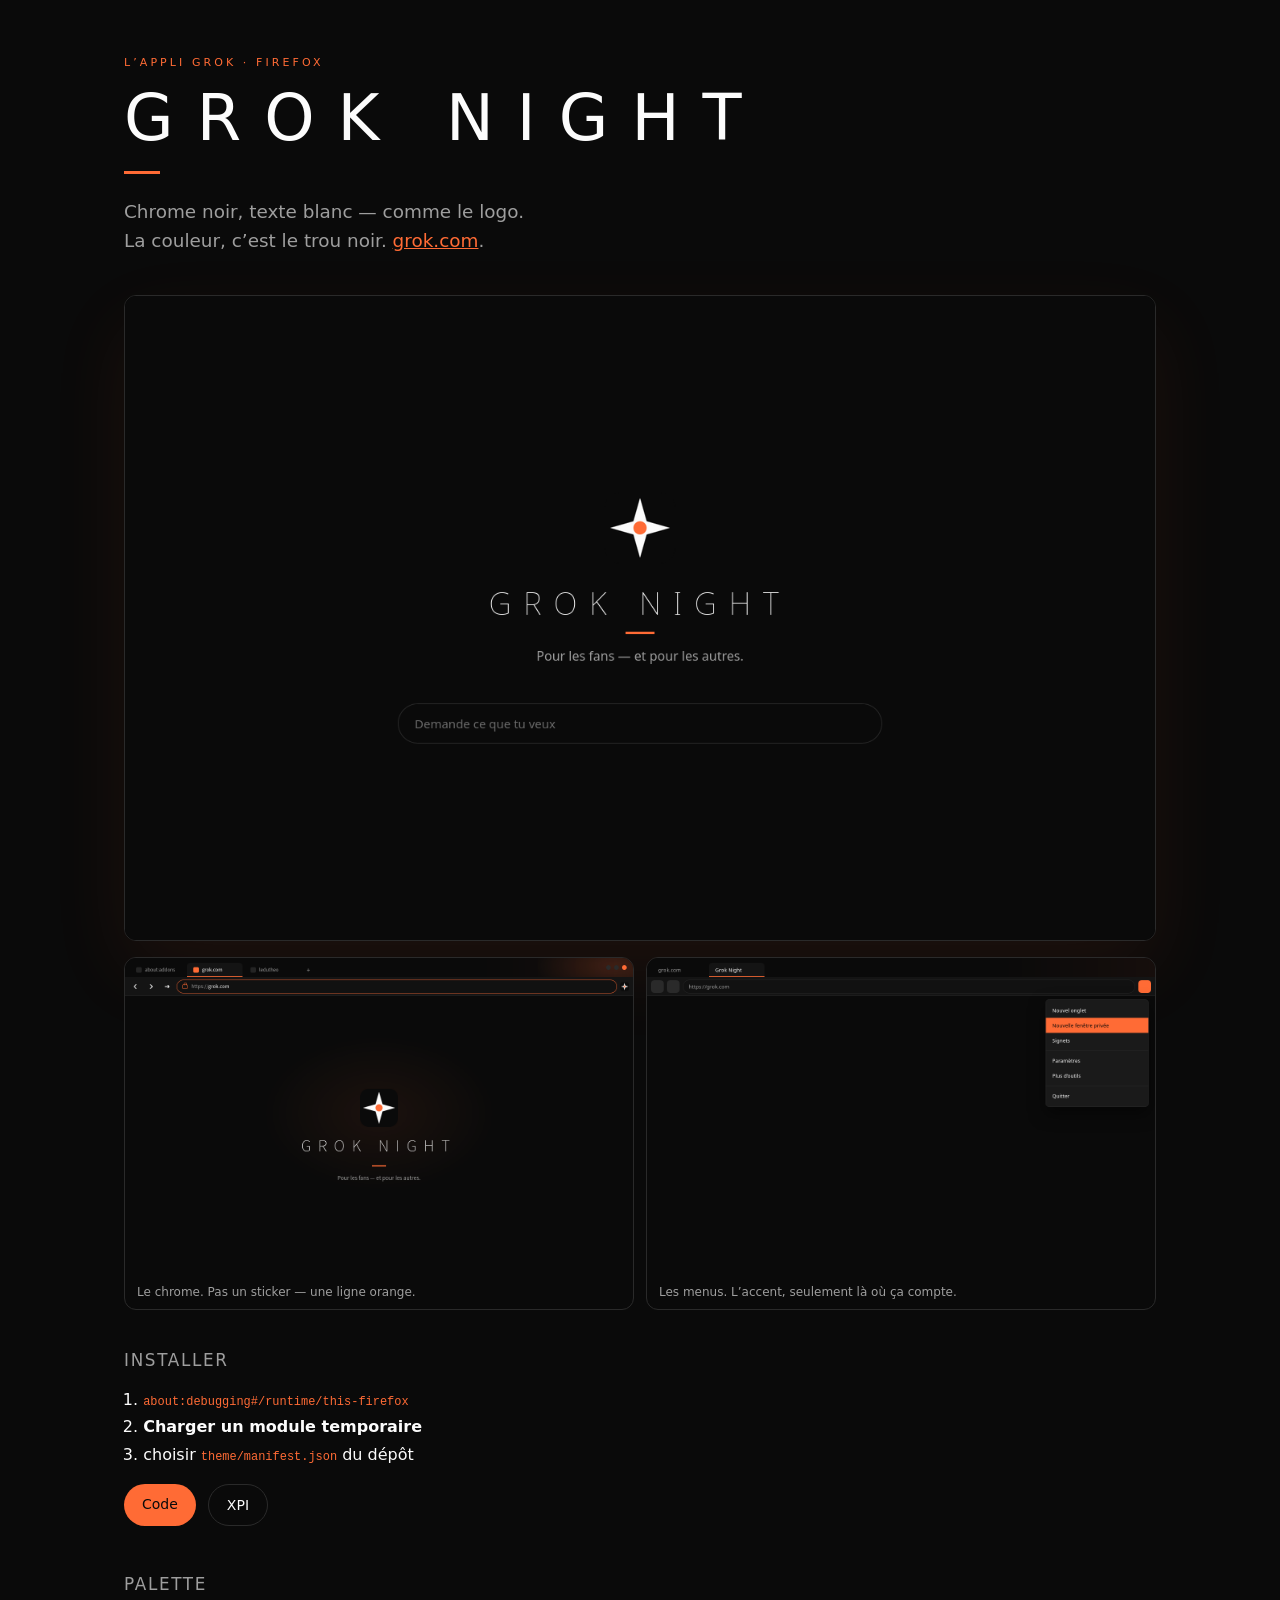
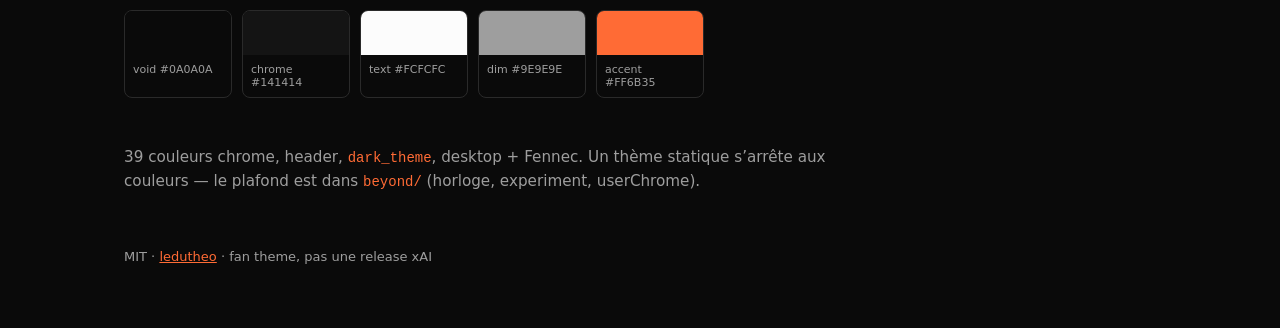
<file: docs/index.html>
<!DOCTYPE html>
<html lang="fr">
<head>
  <meta charset="utf-8">
  <meta name="viewport" content="width=device-width, initial-scale=1">
  <title>Grok Night — l’appli Grok, dans Firefox</title>
  <meta name="description" content="L’appli Grok dans Firefox. Pour les fans — et pour ceux qui n’ont pas encore compris.">
  <meta property="og:title" content="Grok Night">
  <meta property="og:description" content="L’appli Grok. Dans Firefox. Pour les fans — et pour les autres.">
  <meta property="og:image" content="img/og.png">
  <link rel="icon" href="img/icon-128.png">
  <style>
    :root {
      --void: #0A0A0A;
      --chrome: #141414;
      --line: #2A2A2A;
      --text: #FCFCFC;
      --dim: #9E9E9E;
      --accent: #FF6B35;
    }
    * { box-sizing: border-box; }
    html, body { margin: 0; background: var(--void); color: var(--text); }
    body { font-family: ui-sans-serif, system-ui, "Segoe UI", sans-serif; }
    header, main, footer { max-width: 1080px; margin: 0 auto; padding: 0 24px; }
    header { padding-top: 56px; }
    .kicker { color: var(--accent); letter-spacing: .28em; font-size: 11px; text-transform: uppercase; }
    h1 {
      font-weight: 200;
      letter-spacing: .36em;
      font-size: clamp(2.2rem, 6vw, 4rem);
      margin: 12px 0 8px;
    }
    .bar { width: 36px; height: 3px; background: var(--accent); margin: 16px 0 24px; }
    .lead { color: var(--dim); max-width: 38rem; font-size: 1.15rem; line-height: 1.55; }
    .lead a { color: var(--accent); }
    .reel {
      margin: 40px 0 16px;
      border: 1px solid var(--line);
      border-radius: 12px;
      overflow: hidden;
      background: #000;
      box-shadow: 0 30px 80px rgba(255, 107, 53, .08);
    }
    .reel video, .reel img { display: block; width: 100%; height: auto; }
    .shots { display: grid; grid-template-columns: 1fr 1fr; gap: 12px; margin: 12px 0 40px; }
    @media (max-width: 720px) { .shots { grid-template-columns: 1fr; } }
    .shots figure { margin: 0; border: 1px solid var(--line); border-radius: 12px; overflow: hidden; }
    .shots img { display: block; width: 100%; height: auto; }
    .shots figcaption { padding: 10px 12px; color: var(--dim); font-size: 12px; }
    .row { display: flex; flex-wrap: wrap; gap: 12px; margin: 0 0 48px; }
    a.btn, .btn {
      display: inline-block;
      padding: 12px 18px;
      border-radius: 999px;
      text-decoration: none;
      font-size: 14px;
      border: 0;
    }
    .btn.primary { background: var(--accent); color: #0A0A0A; }
    .btn.ghost { border: 1px solid var(--line); color: var(--text); }
    h2 { font-weight: 400; font-size: 1.05rem; letter-spacing: .1em; text-transform: uppercase; color: var(--dim); margin: 0 0 16px; }
    ol.install { color: var(--text); line-height: 1.7; padding-left: 1.2rem; margin: 0 0 16px; }
    ol.install code, p code { color: var(--accent); font-size: .92em; }
    .swatches { display: flex; flex-wrap: wrap; gap: 10px; margin-bottom: 48px; }
    .swatch {
      width: 108px; border: 1px solid var(--line); border-radius: 8px;
      overflow: hidden; font-size: 11px; color: var(--dim);
    }
    .swatch i { display: block; height: 44px; }
    .swatch span { display: block; padding: 8px; }
    .note { color: var(--dim); font-size: .95rem; line-height: 1.55; max-width: 44rem; margin-bottom: 48px; }
    footer { padding: 8px 24px 64px; color: var(--dim); font-size: 13px; }
    footer a { color: var(--accent); }
  </style>
</head>
<body>
  <header>
    <div class="kicker">L’appli Grok · Firefox</div>
    <h1>GROK NIGHT</h1>
    <div class="bar"></div>
    <p class="lead">Chrome noir, texte blanc — comme le logo.<br>
      La couleur, c’est le trou noir.
      <a href="https://grok.com">grok.com</a>.</p>
  </header>
  <main>
    <div class="reel">
      <video autoplay muted loop playsinline poster="img/void.png" src="img/hero.mp4"></video>
    </div>
    <div class="shots">
      <figure>
        <img src="img/hero.png" alt="Chrome Firefox Grok Night, onglet grok.com">
        <figcaption>Le chrome. Pas un sticker — une ligne orange.</figcaption>
      </figure>
      <figure>
        <img src="img/menu.png" alt="Menu Firefox, item surligné orange">
        <figcaption>Les menus. L’accent, seulement là où ça compte.</figcaption>
      </figure>
    </div>
    <h2>Installer</h2>
    <ol class="install">
      <li><code>about:debugging#/runtime/this-firefox</code></li>
      <li><strong>Charger un module temporaire</strong></li>
      <li>choisir <code>theme/manifest.json</code> du dépôt</li>
    </ol>
    <div class="row">
      <a class="btn primary" href="https://github.com/ledutheo/firefox-theme-grok">Code</a>
      <a class="btn ghost" href="https://github.com/ledutheo/firefox-theme-grok/releases">XPI</a>
    </div>
    <h2>Palette</h2>
    <div class="swatches">
      <div class="swatch"><i style="background:#0A0A0A"></i><span>void #0A0A0A</span></div>
      <div class="swatch"><i style="background:#141414"></i><span>chrome #141414</span></div>
      <div class="swatch"><i style="background:#FCFCFC"></i><span>text #FCFCFC</span></div>
      <div class="swatch"><i style="background:#9E9E9E"></i><span>dim #9E9E9E</span></div>
      <div class="swatch"><i style="background:#FF6B35"></i><span>accent #FF6B35</span></div>
    </div>
    <p class="note">39 couleurs chrome, header, <code>dark_theme</code>, desktop + Fennec.
      Un thème statique s’arrête aux couleurs — le plafond est dans <code>beyond/</code>
      (horloge, experiment, userChrome).</p>
  </main>
  <footer>
    MIT · <a href="https://github.com/ledutheo">ledutheo</a>
    · fan theme, pas une release xAI
  </footer>
</body>
</html>
</file>
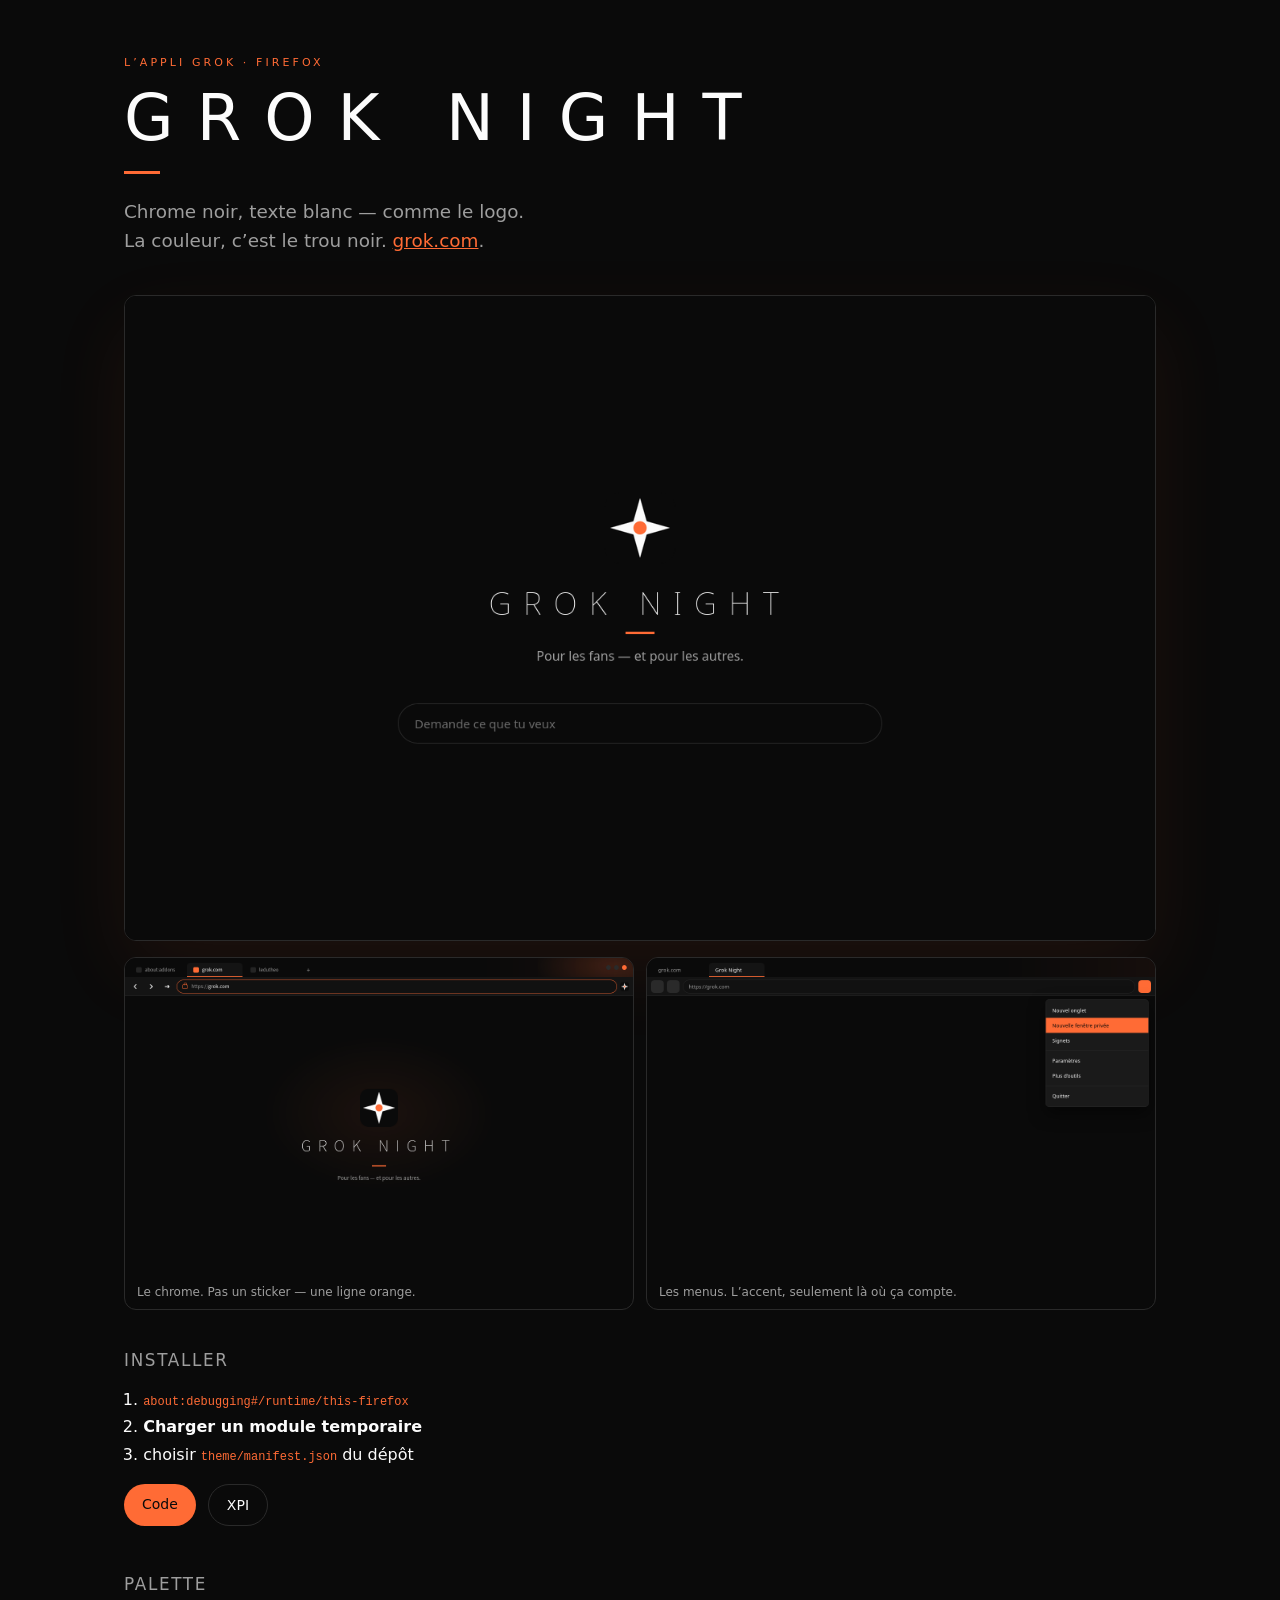
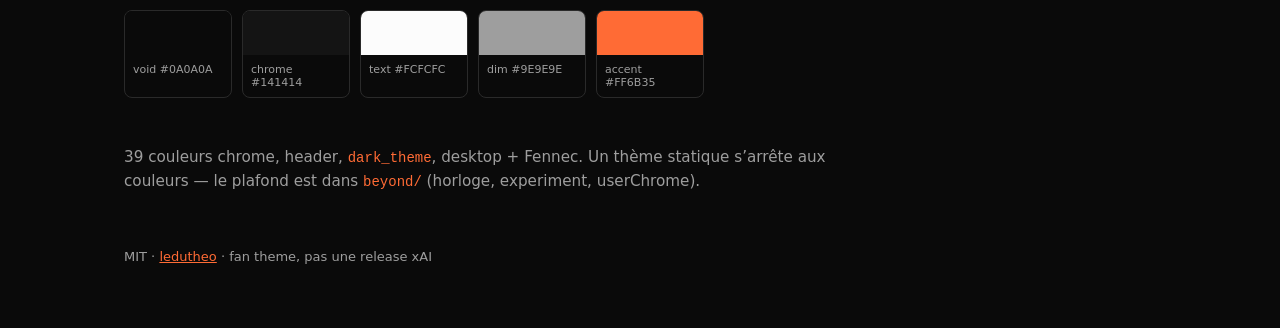
<file: preview.html>
<!DOCTYPE html>
<meta charset="utf-8">
<meta http-equiv="refresh" content="0; url=docs/index.html">
<title>Grok Night</title>
<link rel="canonical" href="docs/index.html">
<p><a href="docs/index.html">Grok Night</a></p>
</file>
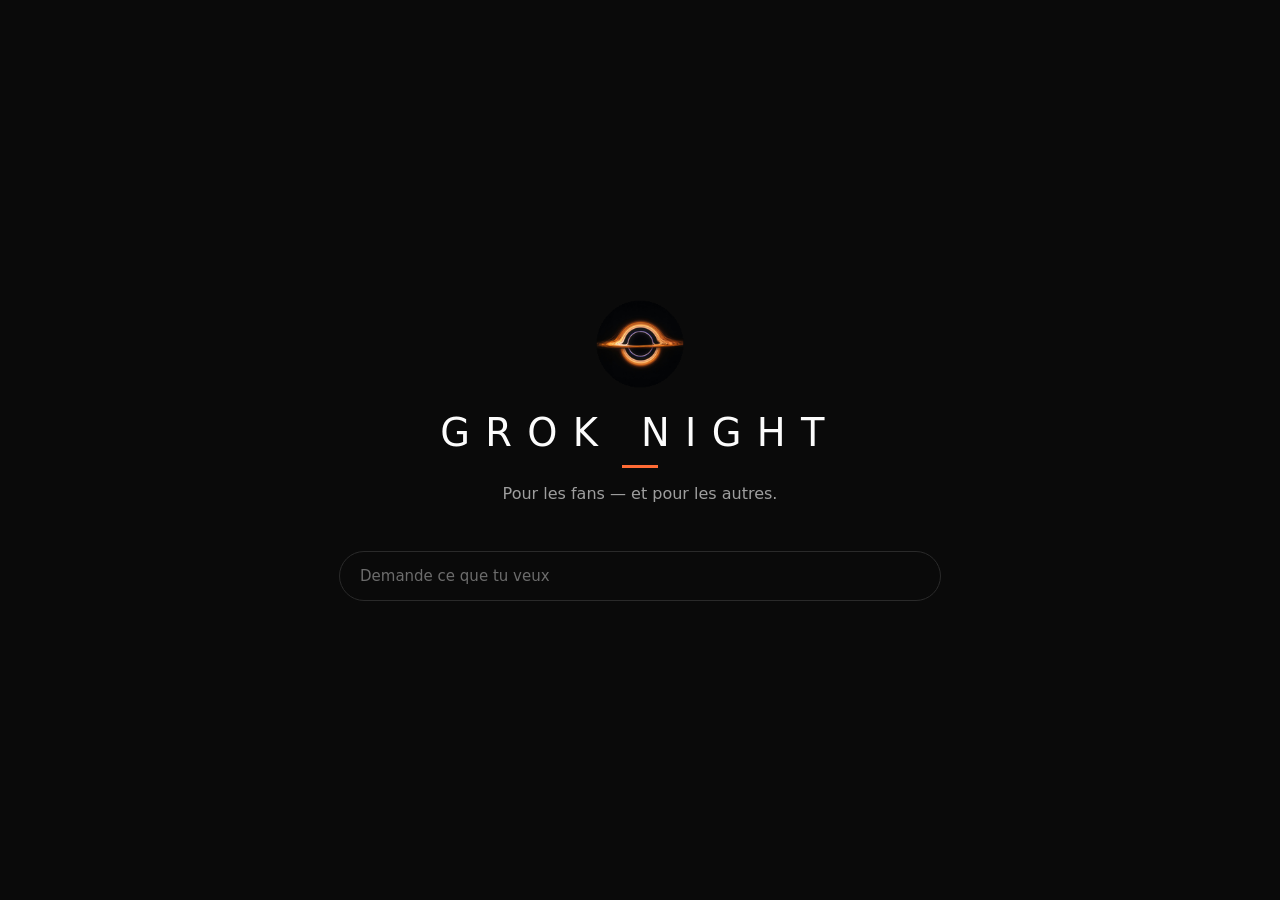
<file: docs/content.html>
<!DOCTYPE html>
<html lang="fr">
<head>
  <meta charset="utf-8">
  <title>Grok Night</title>
  <style>
    html, body { margin: 0; height: 100%; background: #0A0A0A; color: #FCFCFC;
      font-family: ui-sans-serif, system-ui, sans-serif; }
    body { display: grid; place-items: center; }
    .c { text-align: center; }
    img { width: 88px; height: 88px; border-radius: 20px; }
    h1 { font-weight: 200; letter-spacing: .4em; font-size: 2.4rem; margin: 18px 0 10px; }
    .bar { width: 36px; height: 3px; background: #FF6B35; margin: 0 auto 16px; }
    p { color: #9E9E9E; margin: 0; }
    .box {
      margin-top: 48px;
      width: min(560px, 86vw);
      height: 48px;
      border: 1px solid #2A2A2A;
      border-radius: 999px;
      color: #6C6C6C;
      display: flex; align-items: center; padding: 0 20px;
      font-size: 15px;
    }
  </style>
</head>
<body>
  <div class="c">
    <img src="img/icon-128.png" alt="">
    <h1>GROK NIGHT</h1>
    <div class="bar"></div>
    <p>Pour les fans — et pour les autres.</p>
    <div class="box">Demande ce que tu veux</div>
  </div>
</body>
</html>
</file>
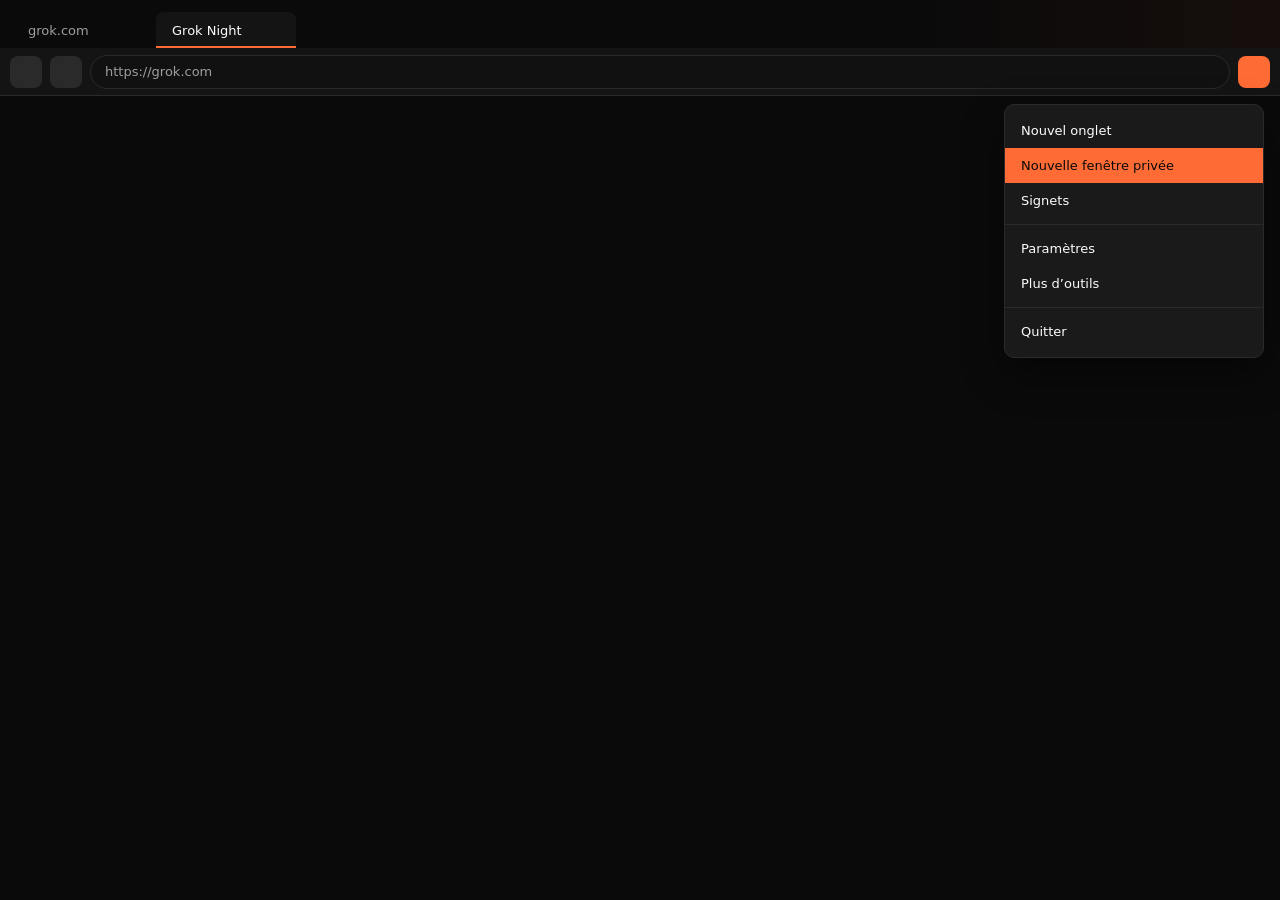
<file: docs/mockup-menu.html>
<!DOCTYPE html>
<html lang="fr">
<head>
  <meta charset="utf-8">
  <title>Grok Night — menu</title>
  <style>
    * { box-sizing: border-box; }
    html, body { margin: 0; width: 1280px; height: 800px; overflow: hidden; background: #0A0A0A;
      font-family: ui-sans-serif, system-ui, sans-serif; color: #FCFCFC; }
    .window { width: 1280px; height: 800px; display: flex; flex-direction: column; background: #0A0A0A; }
    .tabs {
      height: 48px; display: flex; align-items: flex-end; padding: 0 12px; gap: 4px;
      background: linear-gradient(90deg, #0A0A0A 70%, #160e0c);
    }
    .tab { height: 36px; padding: 0 16px; border-radius: 8px 8px 0 0; display: flex; align-items: center;
      font-size: 13px; color: #9E9E9E; min-width: 140px; }
    .tab.active { background: #141414; color: #FCFCFC; box-shadow: inset 0 -2px 0 #FF6B35; }
    .toolbar { height: 48px; background: #141414; border-bottom: 1px solid #2A2A2A;
      display: flex; align-items: center; padding: 0 10px; gap: 8px; }
    .nav { width: 32px; height: 32px; border-radius: 8px; display: grid; place-items: center; background: #2A2A2A; }
    .omni { flex: 1; height: 34px; border-radius: 999px; background: #111; border: 1px solid #2A2A2A;
      display: flex; align-items: center; padding: 0 14px; font-size: 13px; color: #9E9E9E; }
    .page { flex: 1; position: relative; background: #0A0A0A; }
    .menu {
      position: absolute; top: 8px; right: 16px; width: 260px;
      background: #1A1A1A; border: 1px solid #2A2A2A; border-radius: 10px;
      padding: 8px 0; box-shadow: 0 16px 40px rgba(0,0,0,.45);
    }
    .item { padding: 10px 16px; font-size: 13px; color: #FCFCFC; }
    .item.hi { background: #FF6B35; color: #0A0A0A; }
    .sep { height: 1px; background: #2A2A2A; margin: 6px 0; }
  </style>
</head>
<body>
  <div class="window">
    <div class="tabs">
      <div class="tab">grok.com</div>
      <div class="tab active">Grok Night</div>
    </div>
    <div class="toolbar">
      <div class="nav"></div><div class="nav"></div>
      <div class="omni">https://grok.com</div>
      <div class="nav" style="background:#FF6B35"></div>
    </div>
    <div class="page">
      <div class="menu">
        <div class="item">Nouvel onglet</div>
        <div class="item hi">Nouvelle fenêtre privée</div>
        <div class="item">Signets</div>
        <div class="sep"></div>
        <div class="item">Paramètres</div>
        <div class="item">Plus d’outils</div>
        <div class="sep"></div>
        <div class="item">Quitter</div>
      </div>
    </div>
  </div>
</body>
</html>
</file>
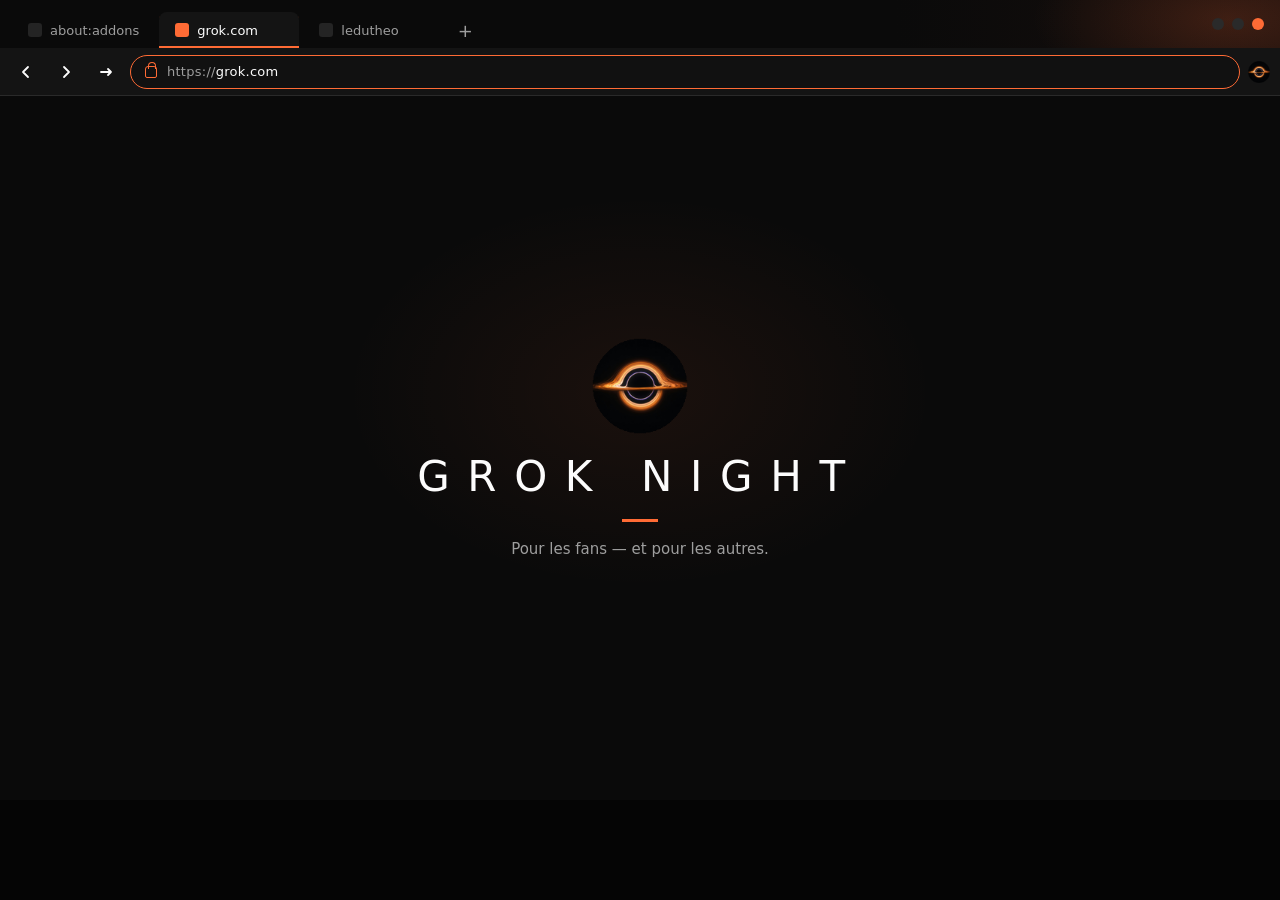
<file: docs/mockup.html>
<!DOCTYPE html>
<html lang="fr">
<head>
  <meta charset="utf-8">
  <title>Grok Night — mockup</title>
  <style>
    @font-face {
      font-family: "Source Sans";
      src: local("Source Sans Pro ExtraLight"), local("SourceSansPro-ExtraLight");
      font-weight: 200;
    }
    @font-face {
      font-family: "Source Sans";
      src: local("Source Sans Pro"), local("SourceSansPro-Regular");
      font-weight: 400;
    }
    * { box-sizing: border-box; }
    html, body {
      margin: 0;
      width: 1280px;
      height: 800px;
      overflow: hidden;
      background: #050505;
      font-family: "Source Sans", "DejaVu Sans", ui-sans-serif, sans-serif;
      color: #FCFCFC;
    }
    .window {
      width: 1280px;
      height: 800px;
      background: #0A0A0A;
      display: flex;
      flex-direction: column;
    }
    .tabs {
      height: 48px;
      background:
        radial-gradient(ellipse 280px 120px at 96% 40%, rgba(255,107,53,.18), transparent 70%),
        linear-gradient(90deg, #0A0A0A 0%, #0A0A0A 70%, #160e0c 100%);
      display: flex;
      align-items: flex-end;
      padding: 0 10px 0 12px;
      gap: 4px;
    }
    .tab {
      height: 36px;
      padding: 0 16px;
      border-radius: 8px 8px 0 0;
      display: flex;
      align-items: center;
      gap: 8px;
      font-size: 13px;
      color: #9E9E9E;
      background: transparent;
      min-width: 140px;
      max-width: 220px;
    }
    .tab.active {
      background: #141414;
      color: #FCFCFC;
      box-shadow: inset 0 -2px 0 #FF6B35;
    }
    .tab .fav {
      width: 14px;
      height: 14px;
      border-radius: 3px;
      background: #242424;
    }
    .tab.active .fav { background: #FF6B35; }
    .plus {
      width: 28px;
      height: 28px;
      margin: 0 0 4px 4px;
      border-radius: 6px;
      color: #9E9E9E;
      display: grid;
      place-items: center;
      font-size: 18px;
    }
    .win-btns {
      margin-left: auto;
      display: flex;
      gap: 8px;
      align-self: center;
      padding-right: 6px;
    }
    .win-btns i {
      width: 12px;
      height: 12px;
      border-radius: 50%;
      display: block;
    }
    .win-btns .min { background: #2A2A2A; }
    .win-btns .max { background: #2A2A2A; }
    .win-btns .cls { background: #FF6B35; }
    .toolbar {
      height: 48px;
      background: #141414;
      border-bottom: 1px solid #2A2A2A;
      display: flex;
      align-items: center;
      padding: 0 10px;
      gap: 8px;
    }
    .nav {
      width: 32px;
      height: 32px;
      border-radius: 8px;
      display: grid;
      place-items: center;
      color: #FCFCFC;
    }
    .nav svg { width: 16px; height: 16px; fill: none; stroke: currentColor; stroke-width: 1.8; stroke-linecap: round; stroke-linejoin: round; }
    .omni {
      flex: 1;
      height: 34px;
      border-radius: 999px;
      background: #111111;
      border: 1px solid #FF6B35;
      display: flex;
      align-items: center;
      padding: 0 14px;
      gap: 10px;
      font-size: 13px;
    }
    .lock {
      width: 12px;
      height: 12px;
      border: 1.6px solid #FF6B35;
      border-radius: 3px 3px 2px 2px;
      position: relative;
    }
    .lock::before {
      content: "";
      position: absolute;
      top: -5px;
      left: 2px;
      width: 6px;
      height: 6px;
      border: 1.6px solid #FF6B35;
      border-bottom: none;
      border-radius: 6px 6px 0 0;
    }
    .omni .url { color: #FCFCFC; letter-spacing: .02em; }
    .omni .dim { color: #9E9E9E; }
    .mark {
      width: 22px;
      height: 22px;
      border-radius: 6px;
    }
    .page {
      flex: 1;
      background: #0A0A0A;
      display: flex;
      flex-direction: column;
      align-items: center;
      justify-content: center;
      gap: 18px;
      position: relative;
    }
    .page::before {
      content: "";
      position: absolute;
      inset: 0;
      background:
        radial-gradient(ellipse 420px 280px at 50% 42%, rgba(255,107,53,.07), transparent 70%);
      pointer-events: none;
    }
    .hero-mark {
      width: 96px;
      height: 96px;
      border-radius: 22px;
      z-index: 1;
    }
    h1 {
      margin: 0;
      font-weight: 200;
      letter-spacing: .42em;
      font-size: 42px;
      z-index: 1;
    }
    .bar {
      width: 36px;
      height: 3px;
      background: #FF6B35;
      z-index: 1;
    }
    p {
      margin: 0;
      color: #9E9E9E;
      font-size: 15px;
      z-index: 1;
    }
  </style>
</head>
<body>
  <div class="window">
    <div class="tabs">
      <div class="tab"><span class="fav"></span>about:addons</div>
      <div class="tab active"><span class="fav"></span>grok.com</div>
      <div class="tab"><span class="fav"></span>ledutheo</div>
      <div class="plus">+</div>
      <div class="win-btns"><i class="min"></i><i class="max"></i><i class="cls"></i></div>
    </div>
    <div class="toolbar">
      <div class="nav"><svg viewBox="0 0 16 16"><path d="M10 3 L5 8 L10 13"/></svg></div>
      <div class="nav"><svg viewBox="0 0 16 16"><path d="M6 3 L11 8 L6 13"/></svg></div>
      <div class="nav"><svg viewBox="0 0 16 16"><path d="M3 8h10M10 5l3 3-3 3"/></svg></div>
      <div class="omni">
        <span class="lock"></span>
        <span class="url"><span class="dim">https://</span>grok.com</span>
      </div>
      <img class="mark" src="img/icon-128.png" alt="">
    </div>
    <div class="page">
      <img class="hero-mark" src="img/icon-128.png" alt="">
      <h1>GROK NIGHT</h1>
      <div class="bar"></div>
      <p>Pour les fans — et pour les autres.</p>
    </div>
  </div>
</body>
</html>
</file>
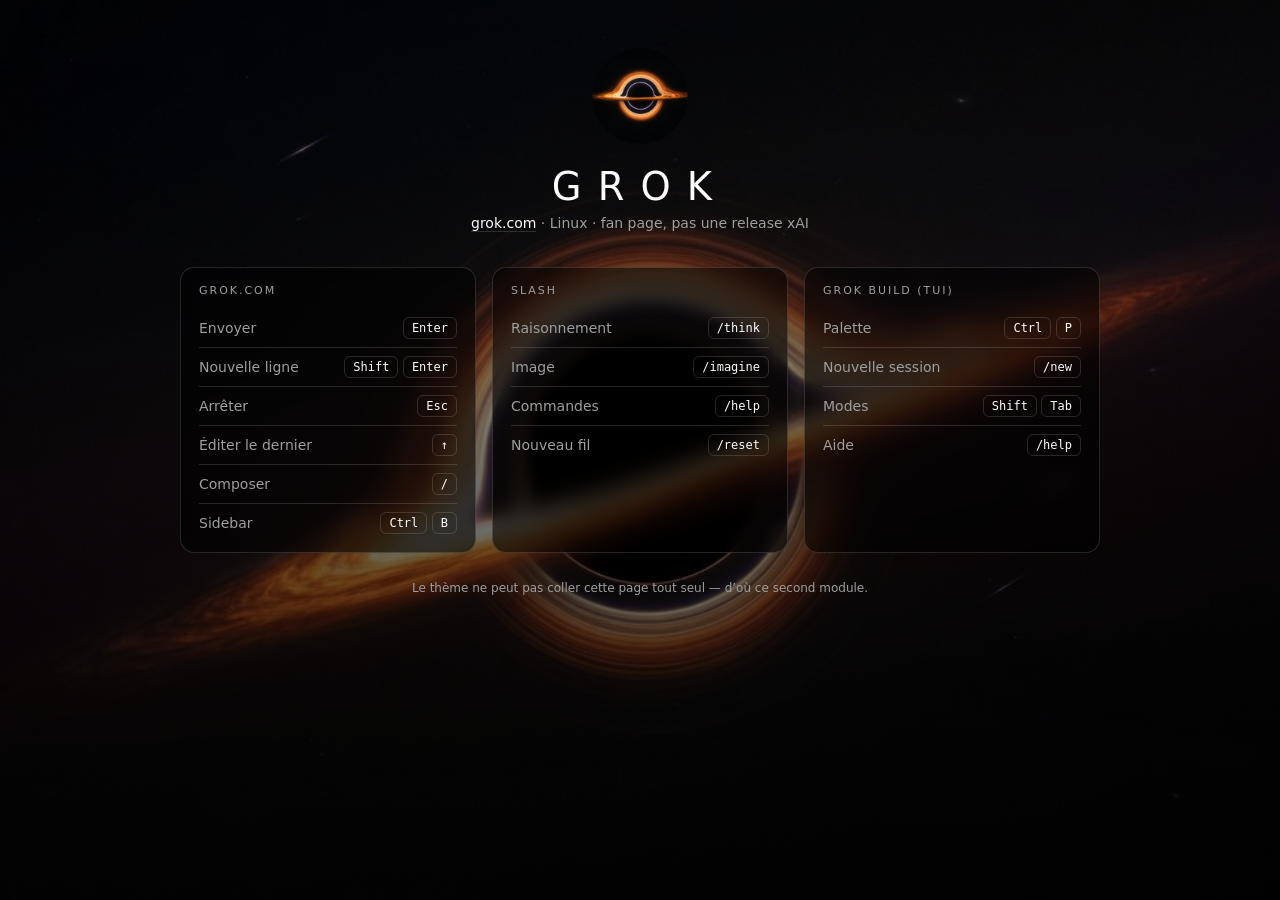
<file: beyond/newtab/newtab.html>
<!DOCTYPE html>
<html lang="fr">
<head>
  <meta charset="utf-8">
  <meta name="viewport" content="width=device-width, initial-scale=1">
  <title>Nouvel onglet</title>
  <link rel="icon" href="mark.png">
  <style>
    :root {
      --void: #000;
      --text: #FCFCFC;
      --dim: #9E9E9E;
      --line: rgba(252, 252, 252, .14);
    }
    * { box-sizing: border-box; }
    html, body { margin: 0; min-height: 100%; background: #000; color: var(--text); }
    body {
      font-family: ui-sans-serif, system-ui, sans-serif;
      min-height: 100vh;
      background:
        linear-gradient(180deg, rgba(0,0,0,.35), rgba(0,0,0,.72)),
        url("wallpaper.jpg") center / cover no-repeat #000;
      display: flex;
      flex-direction: column;
      align-items: center;
      padding: 48px 20px 64px;
    }
    .mark { width: 96px; height: 96px; border-radius: 50%; }
    h1 {
      font-weight: 200;
      letter-spacing: .42em;
      font-size: clamp(1.6rem, 4vw, 2.4rem);
      margin: 20px 0 6px;
    }
    .sub { color: var(--dim); margin: 0 0 36px; font-size: 14px; }
    .sub a { color: var(--text); text-decoration: none; border-bottom: 1px solid var(--line); }
    .grid {
      display: grid;
      grid-template-columns: repeat(auto-fit, minmax(280px, 1fr));
      gap: 16px;
      width: min(920px, 100%);
    }
    section {
      background: rgba(0,0,0,.55);
      border: 1px solid var(--line);
      border-radius: 14px;
      padding: 16px 18px 10px;
      backdrop-filter: blur(8px);
    }
    h2 {
      margin: 0 0 12px;
      font-size: 11px;
      letter-spacing: .18em;
      text-transform: uppercase;
      color: var(--dim);
      font-weight: 400;
    }
    dl { margin: 0; }
    .row {
      display: flex;
      justify-content: space-between;
      align-items: center;
      gap: 12px;
      padding: 8px 0;
      border-top: 1px solid var(--line);
      font-size: 14px;
    }
    .row:first-of-type { border-top: 0; }
    dt { color: var(--dim); font-weight: 400; }
    dd { margin: 0; }
    kbd {
      display: inline-block;
      padding: 3px 8px;
      border: 1px solid var(--line);
      border-radius: 6px;
      font: 12px ui-monospace, monospace;
      color: var(--text);
    }
    footer { margin-top: 28px; color: var(--dim); font-size: 12px; }
  </style>
</head>
<body>
  <img class="mark" src="mark.png" alt="">
  <h1>GROK</h1>
  <p class="sub"><a href="https://grok.com">grok.com</a> · Linux · fan page, pas une release xAI</p>
  <div class="grid">
    <section>
      <h2>grok.com</h2>
      <dl>
        <div class="row"><dt>Envoyer</dt><dd><kbd>Enter</kbd></dd></div>
        <div class="row"><dt>Nouvelle ligne</dt><dd><kbd>Shift</kbd> <kbd>Enter</kbd></dd></div>
        <div class="row"><dt>Arrêter</dt><dd><kbd>Esc</kbd></dd></div>
        <div class="row"><dt>Éditer le dernier</dt><dd><kbd>↑</kbd></dd></div>
        <div class="row"><dt>Composer</dt><dd><kbd>/</kbd></dd></div>
        <div class="row"><dt>Sidebar</dt><dd><kbd>Ctrl</kbd> <kbd>B</kbd></dd></div>
      </dl>
    </section>
    <section>
      <h2>Slash</h2>
      <dl>
        <div class="row"><dt>Raisonnement</dt><dd><kbd>/think</kbd></dd></div>
        <div class="row"><dt>Image</dt><dd><kbd>/imagine</kbd></dd></div>
        <div class="row"><dt>Commandes</dt><dd><kbd>/help</kbd></dd></div>
        <div class="row"><dt>Nouveau fil</dt><dd><kbd>/reset</kbd></dd></div>
      </dl>
    </section>
    <section>
      <h2>Grok Build (TUI)</h2>
      <dl>
        <div class="row"><dt>Palette</dt><dd><kbd>Ctrl</kbd> <kbd>P</kbd></dd></div>
        <div class="row"><dt>Nouvelle session</dt><dd><kbd>/new</kbd></dd></div>
        <div class="row"><dt>Modes</dt><dd><kbd>Shift</kbd> <kbd>Tab</kbd></dd></div>
        <div class="row"><dt>Aide</dt><dd><kbd>/help</kbd></dd></div>
      </dl>
    </section>
  </div>
  <footer>Le thème ne peut pas coller cette page tout seul — d’où ce second module.</footer>
</body>
</html>
</file>
